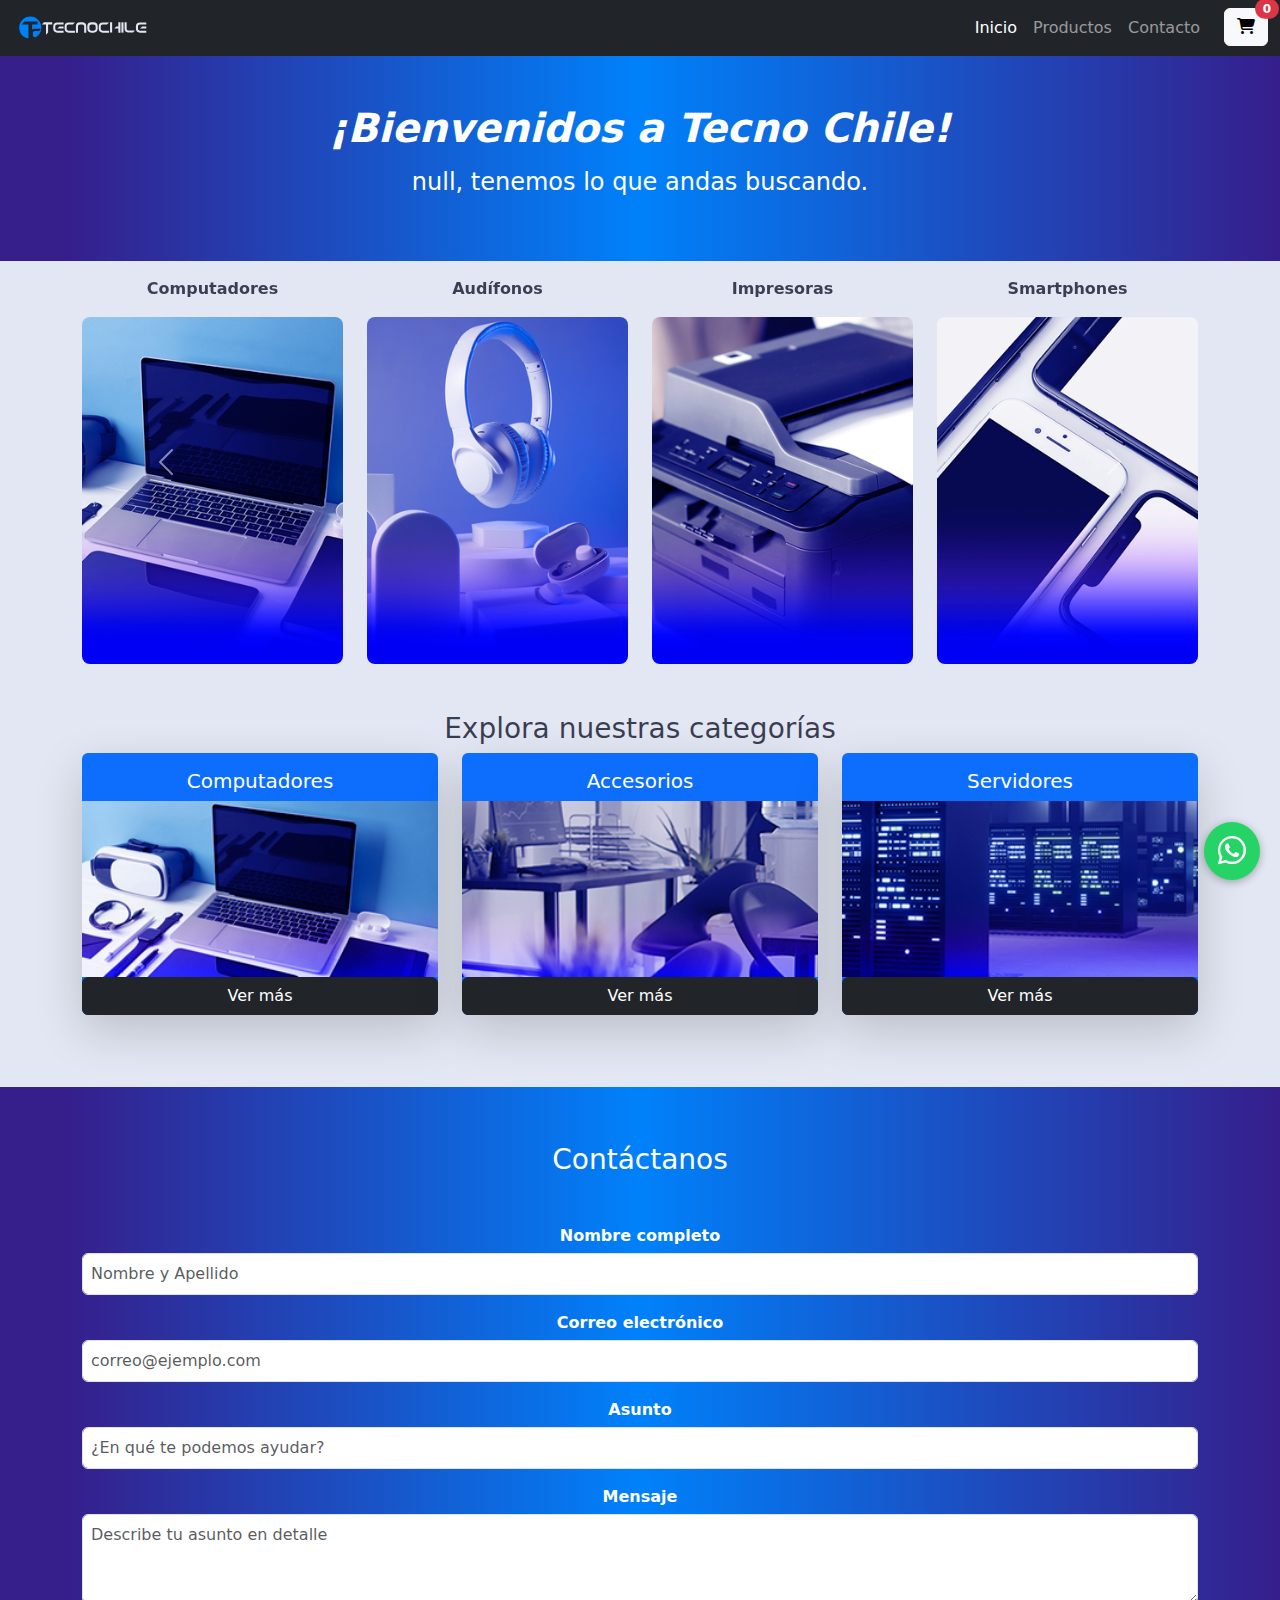
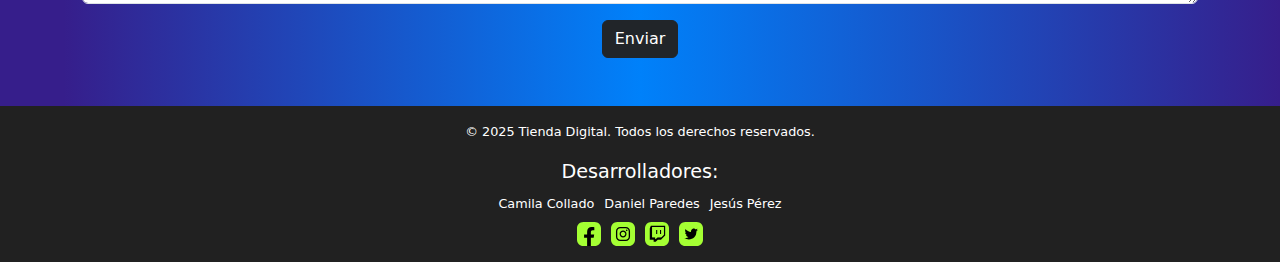
<file: index.html>
<!DOCTYPE html>
<html lang="en">

<head>
    <meta charset="UTF-8">
    <meta name="viewport" content="width=device-width, initial-scale=1.0">
    <title>Tecno Chile</title>
    <link rel="icon" type="image/x-icon" href="assets/img/detective.png">
    <link rel="stylesheet" href="https://cdn.jsdelivr.net/npm/bootstrap@5.3.7/dist/css/bootstrap.min.css">
    <link rel="stylesheet" href="https://cdn.jsdelivr.net/npm/bootstrap-icons@1.10.5/font/bootstrap-icons.css">
    <link rel="stylesheet" href="https://cdnjs.cloudflare.com/ajax/libs/font-awesome/6.4.2/css/all.min.css">
    <link rel="stylesheet" href="assets/css/style.css">
    <script src="assets/js/script.js" defer></script>

</head>

<body>
    <header>
        <nav class="navbar navbar-expand-lg navbar-dark bg-dark">
            <div class="container-fluid">
                <img class="nav__logo" src="assets/images/logo/TecnoChile_blanco.svg" alt="Logotipo Tecno Chile">
                <button class="navbar-toggler" type="button" data-bs-toggle="collapse" data-bs-target="#navbarText"
                    aria-controls="navbarText" aria-expanded="false" aria-label="Toggle navigation">
                    <span class="navbar-toggler-icon"></span>
                </button>
                <div class="collapse navbar-collapse" id="navbarText">
                    <ul class="navbar-nav ms-auto mb-2 mb-lg-0">
                        <li class="nav-item"><a class="nav-link active" aria-current="page" href="index.html">Inicio</a></li>
                        <li class="nav-item"><a class="nav-link" href="productos.html">Productos</a></li>
                        <li class="nav-item"><a class="nav-link" href="#contacto">Contacto</a></li>
                        <li class="nav-item ms-3">
                            <a href="productos.html" class="btn btn-light position-relative">
                                <i class="fa-solid fa-cart-shopping"></i>
                                <span id="contadorCarrito" class="position-absolute top-0 start-100 translate-middle badge rounded-pill bg-danger">0
                                </span>
                            </a>
                        </li>
                    </ul>
                </div>
            </div>
        </nav>
    </header>

    <main>

        <section class="hero">
            <h1 class="hero__title fw-bold fst-italic">¡Bienvenidos a Tecno Chile!</h1>
            <h2 id="bienvenida"></h2>
        </section>
        <section class="container">
            <div id="carouselMultiImg" class="carousel slide" data-bs-ride="carousel">
                <div class="carousel-inner">

                    <div class="carousel-item active">
                        <div class="row">
                            <div class="col-3 d-none d-md-block">
                                <p class="carousel__item-name mt-3">Computadores</p>
                                <img src="assets/images/categories/computadores.png" class="d-block w-100 rounded-3" alt="computadores">
                            </div>
                            <div class="col-3 d-none d-md-block">
                                <p class="carousel__item-name mt-3">Audífonos</p>
                                <img src="assets/images/categories/audifonos.png" class="d-block w-100 rounded-3" alt="audifonos">
                            </div>
                            <div class="col-3 d-none d-md-block">
                                <p class="carousel__item-name mt-3">Impresoras</p>
                                <img src="assets/images/categories/impresoras.png" class="d-block w-100 rounded-3" alt="impresoras">
                            </div>
                            <div class="col-3 d-none d-md-block">
                                <p class="carousel__item-name mt-3">Smartphones</p>
                                <img src="assets/images/categories/smartphones.png" class="d-block w-100 rounded-3" alt="smartphones">
                            </div>
                        </div>
                    </div>
                    <div class="carousel-item">
                        <div class="row">
                            <div class="col-3 d-none d-md-block">
                                <p class="carousel__item-name mt-3">Accesorios</p>
                                <img src="assets/images/categories/accesorios.png" class="d-block w-100 rounded-3" alt="accesorios">
                            </div>
                            <div class="col-3 d-none d-md-block">
                                <p class="carousel__item-name mt-3">Monitores</p>
                                <img src="assets/images/categories/monitores.png" class="d-block w-100 rounded-3" alt="monitores">
                            </div>
                            <div class="col-3 d-none d-md-block">
                                <p class="carousel__item-name mt-3">Servidores</p>
                                <img src="assets/images/categories/servidores.png" class="d-block w-100 rounded-3" alt="servidores">
                            </div>
                            <div class="col-3 d-none d-md-block">
                                <p class="carousel__item-name mt-3">Teclado y Mouse</p>
                                <img src="assets/images/categories/teclado.png" class="d-block w-100 rounded-3" alt="teclado y mouse">
                            </div>
                        </div>
                    </div>
                </div>

                <button class="carousel-control-prev" type="button" data-bs-target="#carouselMultiImg"
                    data-bs-slide="prev">
                    <span class="carousel-control-prev-icon"></span>
                    <span class="visually-hidden">Anterior</span>
                </button>

                <button class="carousel-control-next" type="button" data-bs-target="#carouselMultiImg"
                    data-bs-slide="next">
                    <span class="carousel-control-next-icon"></span>
                    <span class="visually-hidden">Siguiente</span>
                </button>
            </div>

        </section>
        <section class="container mt-5">
            <div class="row">
                <h3 class="categories__title">Explora nuestras categorías</h3>
                <div class="col-md-4 mb-4">
                    <div class="card border-0 shadow-lg bg-primary text-white">
                        <h5 class="card-title mt-3">Computadores</h5>
                        <img src="assets/images/categories/computadores_small.png" alt="Producto 1">
                        <a href="productos.html" class="btn btn-dark">Ver más</a>
                    </div>
                </div>
                
                <div class="col-md-4 mb-4">
                    <div class="card border-0 shadow-lg bg-primary text-white">
                        <h5 class="card-title mt-3">Accesorios</h5>
                        <img src="assets/images/categories/accesorios_small.png" alt="Producto 2">
                        <a href="productos.html" class="btn btn-dark">Ver más</a>
                    </div>
                </div>

                <div class="col-md-4 mb-4">
                    <div class="card border-0 shadow-lg bg-primary text-white">
                        <h5 class="card-title mt-3">Servidores</h5>
                        <img src="assets/images/categories/servidores_small.png" alt="Producto 3">
                        <a href="productos.html" class="btn btn-dark">Ver más</a>
                    </div>
                </div>
            </div>

        </section>

        
        <section class="form mt-5" id="contacto">
            <h3 class="categories__title mt-2">Contáctanos</h3>
            <div class="container mt-5">
                <div class="mb-3">
                    <label for="FormControlInput1" class="form-label">Nombre completo</label>
                    <input class="form-control" id="exampleFormControlInput1" placeholder="Nombre y Apellido">
                </div>
                <div class="mb-3">
                    <label for="FormControlInput2" class="form-label">Correo electrónico</label>
                    <input class="form-control" id="exampleFormControlTextarea1" placeholder="correo@ejemplo.com">
                </div>
                <div class="mb-3">
                    <label for="FormControlInput3" class="form-label">Asunto</label>
                    <input class="form-control" id="exampleFormControlTextarea1"
                    placeholder="¿En qué te podemos ayudar?">
                </div>
                <div class="mb-3">
                    <label for="FormControlTextarea1" class="form-label">Mensaje</label>
                    <textarea class="form-control" id="exampleFormControlTextarea1" rows="3"
                    placeholder="Describe tu asunto en detalle"></textarea>
                </div>
                <div id="liveAlertPlaceholder"></div>
            </div>   
            <button type="button" class="btn btn-dark" id="liveAlertBtn">Enviar</button>
        </section>

    </main>

    <footer class="footer">
        <p>© 2025 Tienda Digital. Todos los derechos reservados.</p>

        <p class="footer__title">Desarrolladores:</p>
        <ul class="footer__content">
            <li><a href="#">Camila Collado</a></li>
            <li><a href="#">Daniel Paredes</a></li>
            <li><a href="#">Jesús Pérez</a></li>
        </ul>

        <div class="footer__social">
            <a href="#"><img src="assets/images/footer/facebook.svg" alt="Facebook"></a>
            <a href="#"><img src="assets/images/footer/instagram.svg" alt="Instagram"></a>
            <a href="#"><img src="assets/images/footer/twitch.svg" alt="Twitch"></a>
            <a href="#"><img src="assets/images/footer/twitter.svg" alt="Twitter"></a>
        </div>
    </footer>


    <script src="https://cdn.jsdelivr.net/npm/bootstrap@5.3.7/dist/js/bootstrap.bundle.min.js"></script>
    <script src="assets/js/script.js"></script>

    <a href="https://wa.me/56912345678" class="whatsapp-button" target="_blank" aria-label="WhatsApp">
        <i class="bi bi-whatsapp"></i>
    </a>
</body>

</html>
</file>
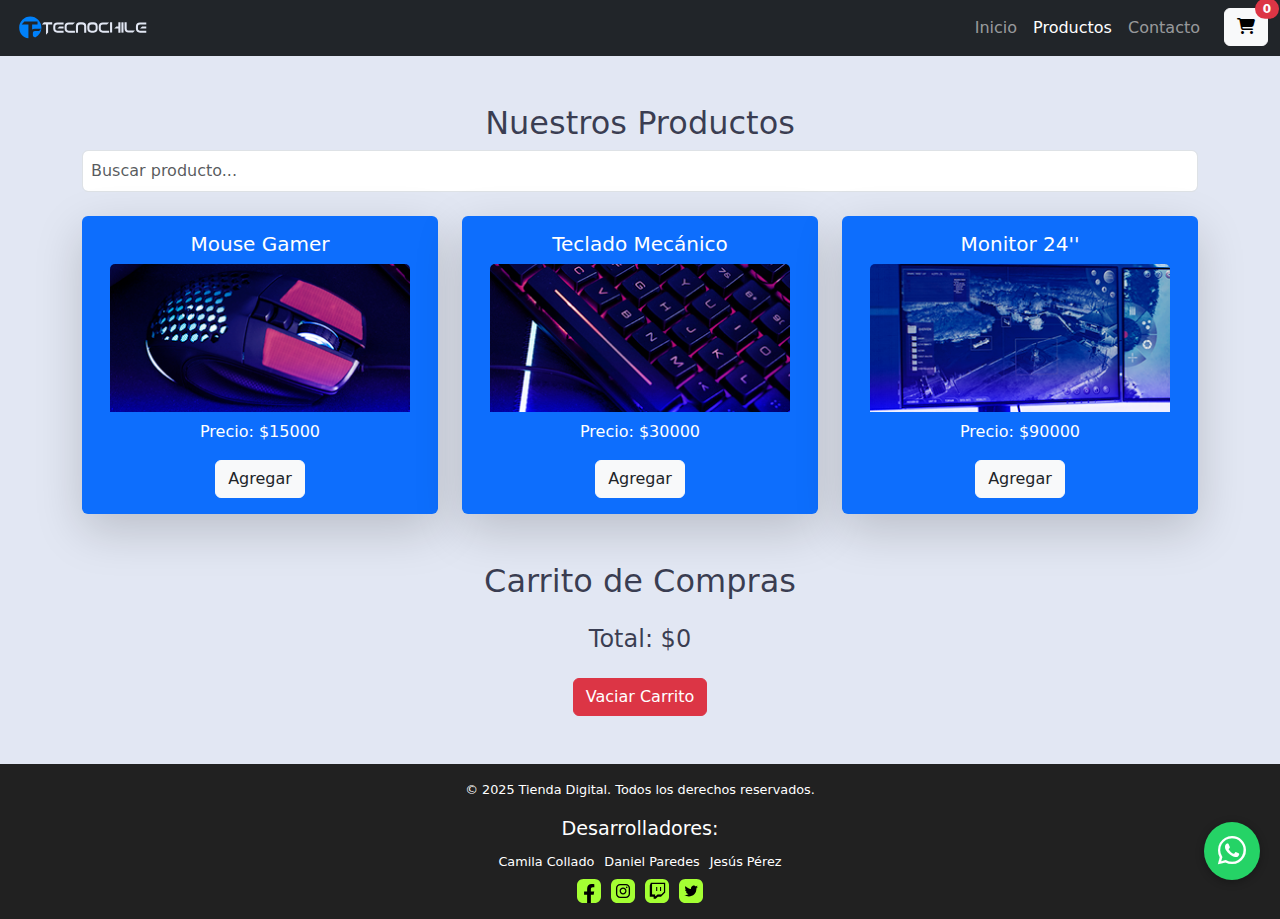
<file: productos.html>
<!DOCTYPE html>
<html lang="en">

<head>
    <meta charset="UTF-8">
    <meta name="viewport" content="width=device-width, initial-scale=1.0">
    <title>Tecno Chile</title>
    <link rel="icon" type="image/x-icon" href="assets/img/detective.png">
    <link rel="stylesheet" href="https://cdn.jsdelivr.net/npm/bootstrap@5.3.7/dist/css/bootstrap.min.css">
    <link rel="stylesheet" href="https://cdn.jsdelivr.net/npm/bootstrap-icons@1.10.5/font/bootstrap-icons.css">
    <link rel="stylesheet" href="https://cdnjs.cloudflare.com/ajax/libs/font-awesome/6.4.2/css/all.min.css">
    <link rel="stylesheet" href="assets/css/style.css">

</head>

<body>
    <header>
        <nav class="navbar navbar-expand-lg navbar-dark bg-dark">
            <div class="container-fluid">
                <img class="nav__logo" src="assets/images/logo/TecnoChile_blanco.svg" alt="Logotipo Tecno Chile">
                <button class="navbar-toggler" type="button" data-bs-toggle="collapse" data-bs-target="#navbarText"
                    aria-controls="navbarText" aria-expanded="false" aria-label="Toggle navigation">
                    <span class="navbar-toggler-icon"></span>
                </button>
                <div class="collapse navbar-collapse" id="navbarText">
                    <ul class="navbar-nav ms-auto mb-2 mb-lg-0">
                        <li class="nav-item"><a class="nav-link" href="index.html">Inicio</a></li>
                        <li class="nav-item"><a class="nav-link active" aria-current="page" href="productos.html">Productos</a></li>
                        <li class="nav-item"><a class="nav-link" href="index.html#contacto">Contacto</a></li>
                        <li class="nav-item ms-3">
                            <a href="productos.html" class="btn btn-light position-relative">
                                <i class="fa-solid fa-cart-shopping"></i>
                                <span id="contadorCarrito" class="position-absolute top-0 start-100 translate-middle badge rounded-pill bg-danger">0
                                </span>
                            </a>
                        </li>
                    </ul>
                </div>
            </div>
        </nav>
    </header>

    <main>
            <!-- Sección Productos -->
        <section id="productos" class="container my-5">
            <h2 class="text-center">Nuestros Productos</h2>
            <input id="filtro" type="text" class="form-control mb-4" placeholder="Buscar producto...">
            <div class="row" id="lista-productos"></div>
        </section>

        <!-- Carrito -->
        <section id="carrito" class="container my-5">
            <h2 class="text-center">Carrito de Compras</h2>
            <ul id="items" class="list-group mb-3"></ul>
            <h4>Total: $<span id="total">0</span></h4>
            <button id="vaciar-carrito" class="btn btn-danger mt-3">Vaciar Carrito</button>
        </section>
    </main>

    <footer class="footer">
        <p>© 2025 Tienda Digital. Todos los derechos reservados.</p>

        <p class="footer__title">Desarrolladores:</p>
        <ul class="footer__content">
            <li><a href="#">Camila Collado</a></li>
            <li><a href="#">Daniel Paredes</a></li>
            <li><a href="#">Jesús Pérez</a></li>
        </ul>

        <div class="footer__social">
            <a href="#"><img src="assets/images/footer/facebook.svg" alt="Facebook"></a>
            <a href="#"><img src="assets/images/footer/instagram.svg" alt="Instagram"></a>
            <a href="#"><img src="assets/images/footer/twitch.svg" alt="Twitch"></a>
            <a href="#"><img src="assets/images/footer/twitter.svg" alt="Twitter"></a>
        </div>
    </footer>

    <script src="https://cdn.jsdelivr.net/npm/bootstrap@5.3.7/dist/js/bootstrap.bundle.min.js"></script>
    <script src="assets/js/script.js"></script>

    <a href="https://wa.me/56912345678" class="whatsapp-button" target="_blank" aria-label="WhatsApp">
        <i class="bi bi-whatsapp"></i>
    </a>
</body>     

</html>
</file>
<file: assets/css/style.css>
* {
    margin: 0;
    padding: 0;
    box-sizing: border-box;
  }

    ul,
    ol,
    a {
      list-style: none;
    }

    .nav__logo {
      width: 140px;
      height: auto;
    }

    .carousel-item {
      text-align: center;
    }

    .carousel__item-name {
      text-align: center;
      font-weight: bold;
    }

    @media (max-width: 768px) {
      .carousel-control-prev {
        display: none;
      }
      .carousel-control-next {
        display: none;
      }
    }

    /* ---------- Botón de whatsapp ---------- */

    .whatsapp-button {
      position: fixed;
      bottom: 20px;
      right: 20px;
      background-color: #25d366;
      color: white;
      font-size: 28px;
      padding: 8px 14px;
      border-radius: 50%;
      box-shadow: 0 2px 8px rgba(0, 0, 0, 0.3);
      z-index: 1000;
      text-decoration: none;
      transition: background-color 0.3s ease;
    }

    .whatsapp-button:hover {
      background-color: #02732d;
    }

    /* ---------- Body ---------- */

    body {
      font-size: 16px;
      color: #1b1e35d7;
      text-align: center;
      background-color: #E2E7F3;
    }

    /* ---------- Hero ---------- */

    .hero {
    background: linear-gradient(90deg, #361e8b 5%, #0081FA 50%, #361e8b 100%);
    color: #fff;
    padding: 48px 0 32px 0;
    text-align: center;
    }

    #bienvenida {
      font-size: 1.5rem;
      margin-top: 1rem;
      margin-bottom: 2rem;
    }

    /* ---------- Footer ---------- */

    .footer {
      font-size: .8rem;
      display: flex;
      flex-direction: column; 
      justify-content: center;
      align-items: center;
      padding: 1rem;
      background-color: #212121;
      color: white;
    }

    .footer__title {
        font-size: 1.2rem;
        text-align: center;
        margin-bottom: 0.5rem;
      }

    .footer__content {
        list-style: none;
        display: flex;
        gap: 10px;
        padding: 0;
        margin: 0;
    }

    a {
        text-decoration: none;
        color: white;
        }

    .footer__social {
        display: flex;
        gap: 10px;
        margin-top: 0.5rem;
    }

    .footer__social img {
          filter: invert(1);
          width: 24px;
          height: 24px;
        }

    /* ---------- Formulario de contacto ---------- */
    .form {
      background: linear-gradient(90deg, #361e8b 5%, #0081FA 50%, #361e8b 100%);
      color: #fff;
      padding: 48px;
    }

    .form-label {
      font-weight: bold;
      margin-bottom: 5px;
    }

    .form-control {
      padding: 8px;
      margin-bottom: 15px;
      width: 100%;
    }

    .form-control:focus {
      border: 1px solid rgb(174, 0, 255);
      box-shadow: 0 0 0 0.5rem rgba(77, 2, 2, 0.144);
      outline: none;
    }
</file>
